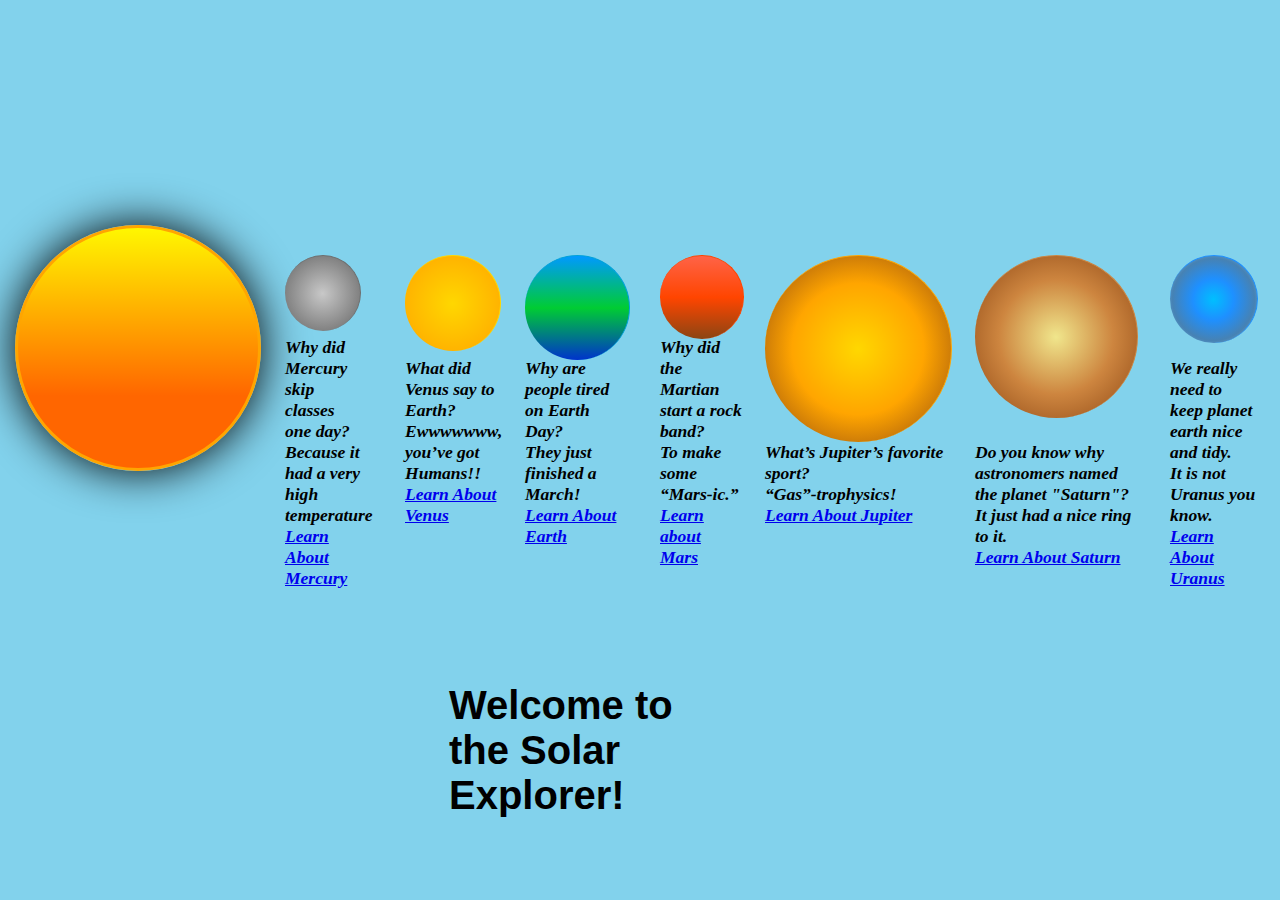
<file: index.html>
<!DOCTYPE html>
<html>
    <head>
        <link rel="stylesheet" type= "text/css" href="daytime.css">
        <title>The Solar Explorer</title>
        <style>
            body {
                margin: 0;
                height: 100vh;
                display: flex;
                align-items: center;
                justify-content: center;
                overflow: hidden;
            }
            .container{
                font-size: 15px;
                width: 90%;
                height: 48em;
                position: relative;
                top: 10vh;
            }
    
            .sun {
                position: absolute;
                top: 3em;
                left: 1em;
                width: 16em;
                height: 16em;
                animation: rotate;
                animation-duration: 2000s;
                background: linear-gradient(to bottom, rgba(255, 247, 0, 1) 0%, rgba(255, 102, 0, 1) 70%);
                border-radius: 50%;
                border: 0.2em solid #FFA500;
            }

            .mercury, .venus, .earth, .mars, .jupiter, .saturn, .uranus, .neptune{
                position: absolute;
                border-style: solid;
                border-width: 0.1em 0.1em 0 0;
                border-radius: 50%;
                top: 5em; /* This adjust the planets distance from the sun*/
                left: 9em;
            }

            .mercury{
                width: 5em; 
                height: 5em;
                animation: orbit;
                animation-duration: 20s;
                animation-timing-function: linear;
                background: radial-gradient(circle at 50% 50%, #C8C8C8, #646464);
                transform: translateX(10em);
                border-color: #6E6E6E;
            }

            .venus{
                width: 6.3em; /*This adjusts the planet's size, relative to its actual size*/
                height: 6.3em;
                animation: orbit;
                animation-duration: 27s;
                animation-timing-function: linear;
                background: radial-gradient(circle at 50% 50%, #FFD700, #FFA500);
                transform: translateX(18em);
                border-color: #FFD700;
            }

            .earth{
                width: 6.9em; 
                height: 6.9em;
                animation: orbit;
                animation-duration: 30s;
                animation-timing-function: linear;
                background: linear-gradient(to bottom, #0099FF, #00CC33, #0033CC);
                transform: translateX(26em);
                border-color: #00A1D9;
            }

            .mars{
                width: 5.5em;
                height: 5.5em;
                animation: orbit;
                animation-duration: 36s;
                animation-timing-function: linear;
                background: linear-gradient(to bottom, #FF6347, #FF4500, #8B4513);
                transform: translateX(35em);
                border-color: #FF4500;
            }

            .jupiter{
                width: 12.4em;
                height: 12.4em;
                animation: orbit;
                animation-duration: 62s;
                animation-timing-function: linear;
                background: radial-gradient(circle at 50% 50%, #FFD700, #FFA500, #8B4513);
                transform: translateX(42em);
                border-color: #FFA500;
            }

            .saturn{
                width: 10.8em;
                height: 10.8em;
                animation: orbit;
                animation-duration: 75s;
                animation-timing-function: linear;
                background: radial-gradient(circle at 50% 50%, #F0E68C, #CD853F, #8B4513);
                transform: translateX(56em);
                border-color: #CD853F;
            }

            .uranus{
                width: 5.8em;
                height: 5.8em;
                animation: orbit;
                animation-duration: 90s;
                animation-timing-function: linear;
                background: radial-gradient(circle at 50% 50%, #00BFFF, #1E90FF, #4682B4, #87CEFA);
                transform: translateX(69em);
                border-color: #1E90FF;
            }

            .neptune{
                width: 5.2em;
                height: 5.2em;
                animation: orbit;
                animation-duration: 110s;
                animation-timing-function: linear;
                background: radial-gradient(circle at 50% 50%, #0000FF, #000080, #4169E1, #6495ED);
                transform: translateX(77em);
                border-color: #000080;
            }
            h1{
                font-family: 'Lato', sans-serif;
                font-weight: 900;
                font-size: 2.5em;
                color: rgb(0, 0, 0);
                /*display: inline;*/ 
                margin-top:600px;
                margin-right: 600px;
                margin-bottom: 0px;
                margin-left: 00px;
            }

            @keyframes rotate{ /*This makes the planets rotate*/
                to{
                    transform: rotate(360deg);
                }
            }

            @keyframes orbit{
                to{
                    transform: rotate(360deg);

                }
            }
        </style>
    </head>
    <body>
       
        <div class ="container">
            <div class= "sun"></div>
            <div class="mercury">
                <h3><em><br><br><br>Why did Mercury skip classes one day? <br> 
                    Because it had a very high temperature<br>
                    <a href="Mercury.html" target="_blank"> 
                        Learn About Mercury</a></em></h3>
            </div>            
            
            <div class="venus">
                <h3><em><br><br><br><br>What did Venus say to Earth?<br> 
                    Ewwwwwww, you’ve got Humans!!<br>
                    <a href="Venus.html" target="_blank"> 
                        Learn About Venus </a></em></h3>
            </div>
            
            <div class="earth">
                <h3><em><br><br><br><br>Why are people tired on Earth Day? <br> 
                    They just finished a March!<br>
                    <a href="earthoh.html" target="_blank"> 
                        Learn About Earth </a></em></h3>
            </div>
           
            <div class="mars">
                <h3><em><br><br><br>Why did the Martian start a rock band? <br> 
                    To make some “Mars-ic.”<br>
                    <a href="mars.html" target="_blank"> 
                        Learn about Mars</a></em></h3>
            </div>
           
            <div class="jupiter">
                <h3><em><br><br><br><br><br><br><br><br>What’s Jupiter’s favorite sport? <br> 
                    “Gas”-trophysics!<br>
                    <a href="jupiter.html" target="_blank"> 
                        Learn About Jupiter </a></em></h3>
            </div>
            
            <div class="saturn">
                <h3><em><br><br><br><br><br><br><br><br>Do you know why astronomers named the planet "Saturn"? <br> 
                    <i>It just had a nice ring to it.</i><br>
                    <a href="SaturnSanstaHTML.html" target="_blank"> 
                        Learn About Saturn </a></em></h3>
            </div>
           
            <div class="uranus">
                <h3><em><br><br><br><br>We really need to keep planet earth nice and tidy. <br> 
                    It is not Uranus you know.<br>
                <a href="uranus.html" target="_blank"> 
                    Learn About Uranus</a></em></h3>
            </div>
            
            <div class="neptune">
                <h3><em><br><br><br>What did the ocean say to Neptune?  <br> 
                    Nothing, it just waved!<br>
                    <a href="Neptune.html" target="_blank"> 
                        Learn About Neptune </a></em></h3>
            </div>
        </div>
        <h1> Welcome to the Solar Explorer!</h1>
    </body>
</html>
</file>
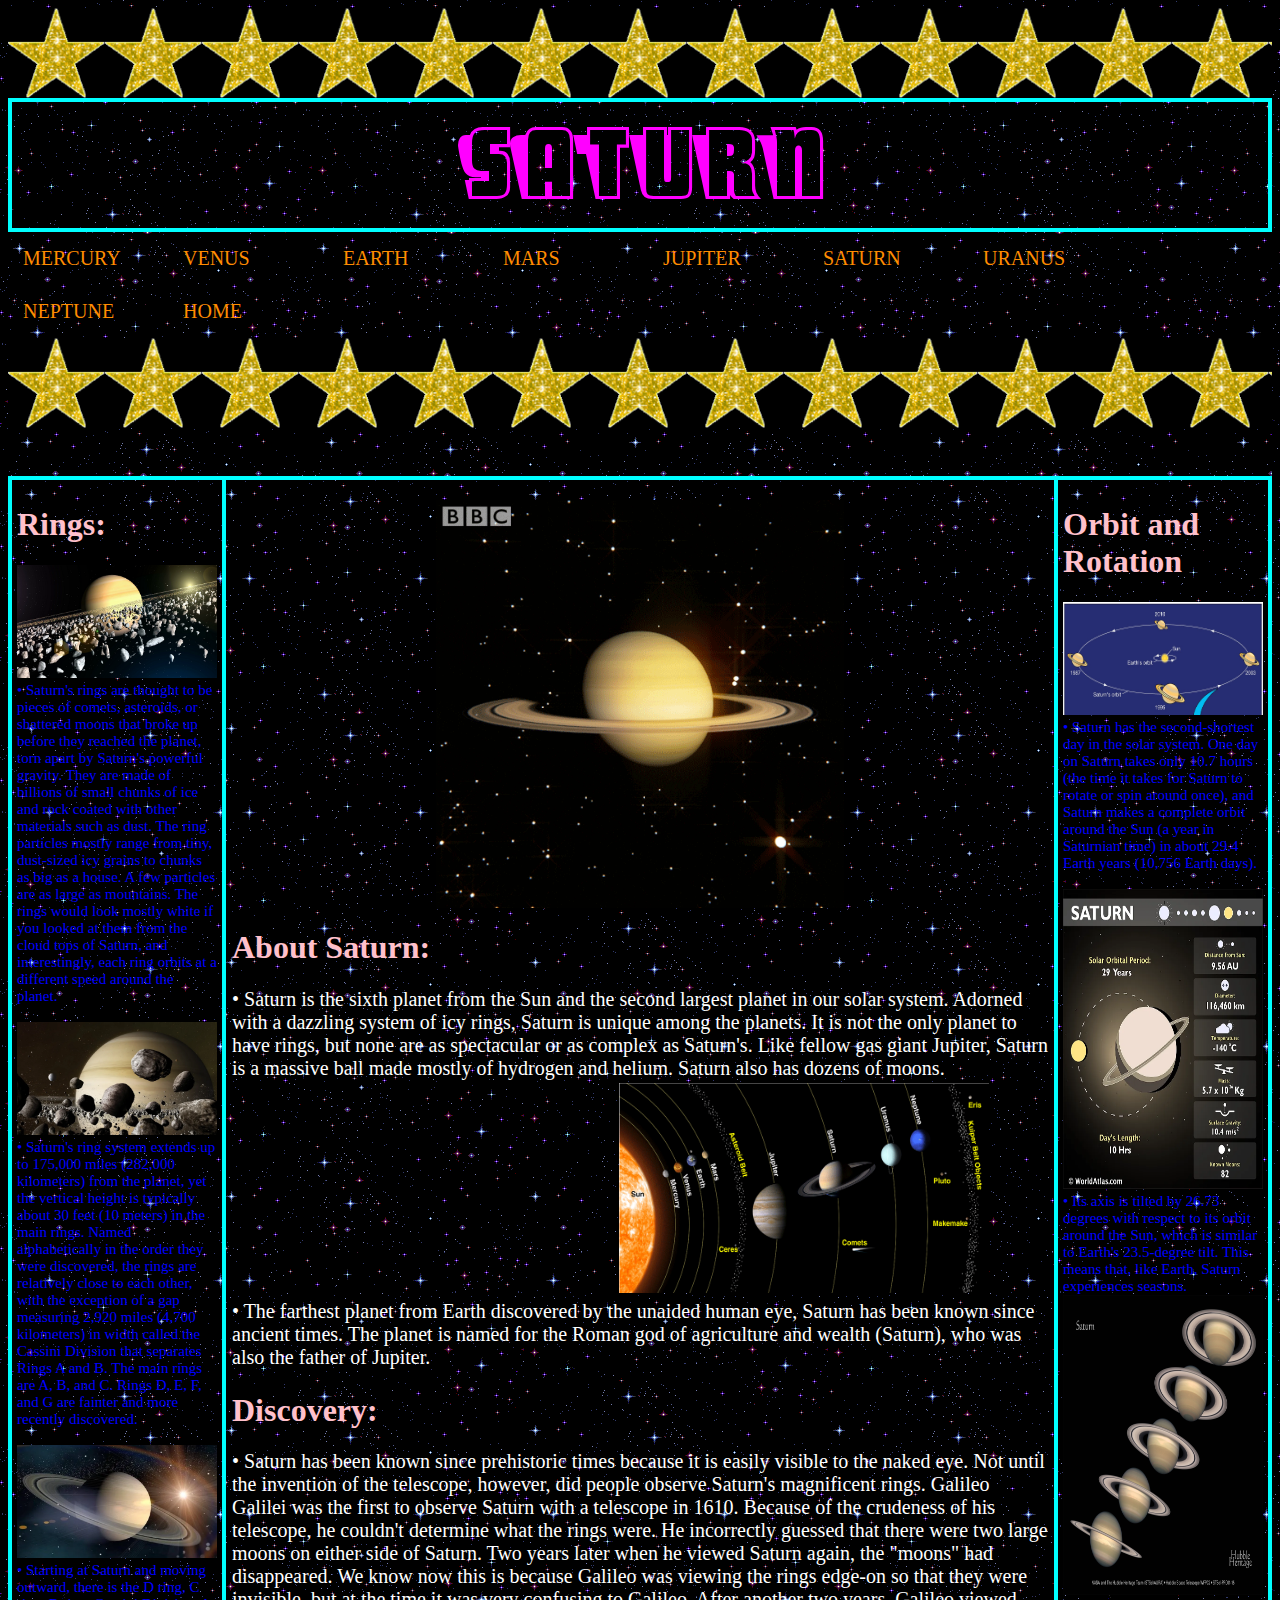
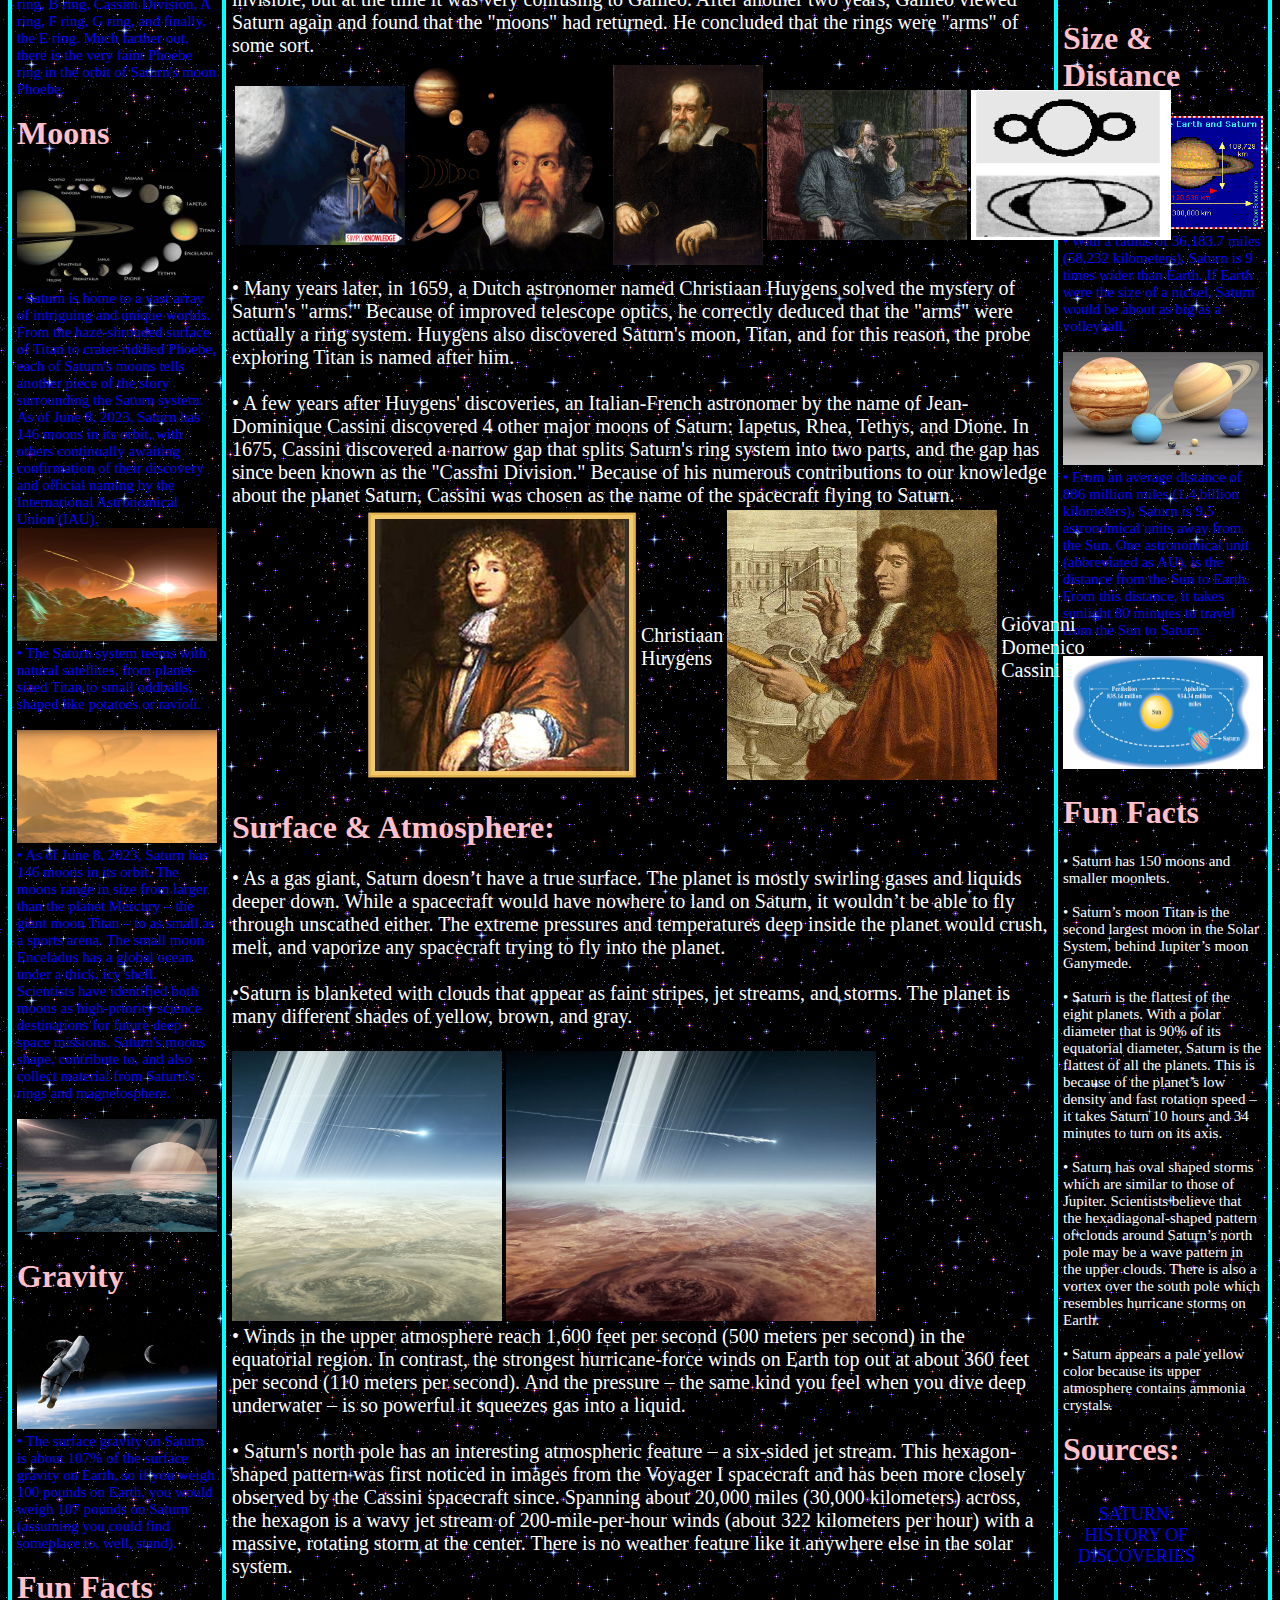
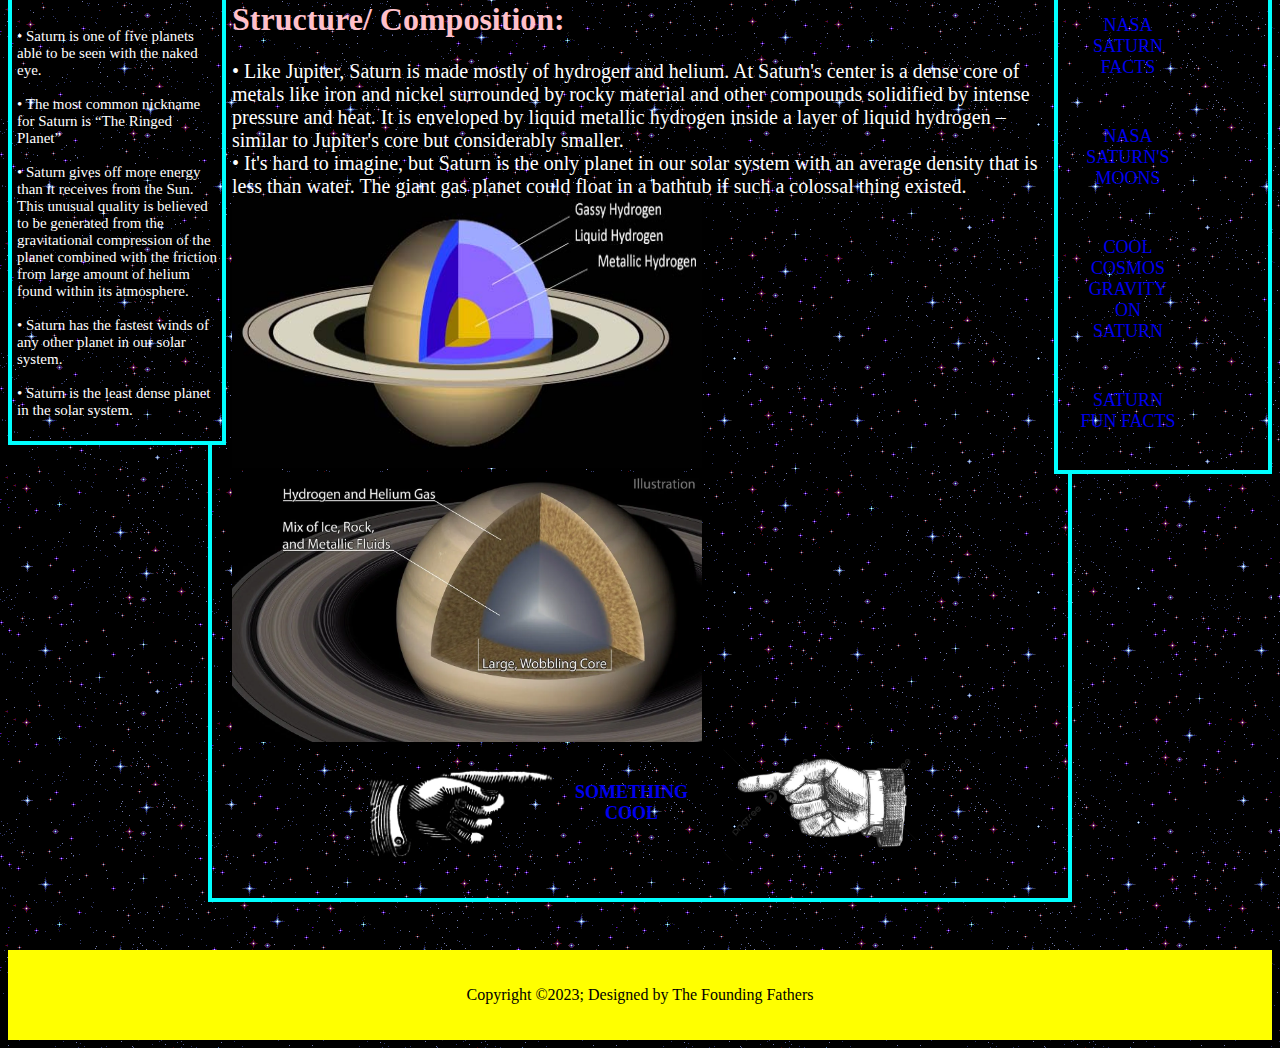
<file: SaturnSanstaHTML.html>
<!DOCTYPE html>
<html lang="en">
<meta charset = "utf-8">

<!--------------------------------------------------------------------->
  <head>
    
    <meta name="viewport" content="width=device-width, initial-scale=1.0">

<! Making the website responsive:
 including a meta tag and adding attributes to it,
-  this is a "viewport" meta tag, which talks about the width and how the content should be displayed inside the device. 
- "content=width=device-width" means the website should follow the edge of the device, 
- initial scale tells the device that it needs to scale the content inside the website so that it matches the device
>

<title>
  Saturn

</title>

    <link rel="stylesheet" href="SaturnSanstaCSS.css">


<style>
  .img_deg{
    float: left;
  }
.img_des{
    float: right;
  }
.pos_center{
  position: absolute;
  width: 40%;
  Left: 28%;
}


</style>



  </head>

<!----------------------------------------------------------------------->

<body>

<!----- This is the navigation bar code ------------------------------>
<header>  

    <div class="starBanner"> </div>

    <div class="planetNameBanner">
      Saturn
    </div>


    <div class ="nav">
        <ul>
  
          <li><a href = "Mercury.html"> Mercury</a></li>
          <li><a href = "Venus.html"> Venus</a></li>
          <li><a href = "earthoh.html"> Earth</a></li>
          <li><a href = "mars.html"> Mars</a></li>
          <li><a href = "jupiter.html"> Jupiter</a></li>
          <li><a href = "SaturnSanstaHTML.html"> Saturn</a></li>
          <li><a href = "uranus.html"> Uranus</a></li>
          <li><a href = "Neptune.html"> Neptune</a></li>
          <li><a href = "solarsystemrotation.html"> Home</a></li>
        
        
        </ul>
       
    </div>

   <div class="starBanner"> </div>

</header>

<!--------------Navigation bar end ----------------------------->


<!-----------------main code with 3 divisions-------------------->





<main>
<div id="mainSection">

<!-----------The left side column------------------------------------>

   <div id="sidebar1">


<h1><font color="Pink"> Rings: </font> </h1>
<img src= "saturn-rings.jpg" width="200" 
     height="113" >

    
<ul>
     <li style="font-size: 15px; color: blue">• Saturn's rings are thought to be pieces of comets, asteroids, or shattered moons that broke up before they reached the planet, torn apart by Saturn's powerful gravity. They are made of billions of small chunks of ice and rock coated with other materials such as dust. The ring particles mostly range from tiny, dust-sized icy grains to chunks as big as a house. A few particles are as large as mountains. The rings would look mostly white if you looked at them from the cloud tops of Saturn, and interestingly, each ring orbits at a different speed around the planet. <br><br></li>

<img src= "Ring-Rocks.jpg" width="200" 
     height="113" >

<li style="font-size: 15px; color: blue">• Saturn's ring system extends up to 175,000 miles (282,000 kilometers) from the planet, yet the vertical height is typically about 30 feet (10 meters) in the main rings. Named alphabetically in the order they were discovered, the rings are relatively close to each other, with the exception of a gap measuring 2,920 miles (4,700 kilometers) in width called the Cassini Division that separates Rings A and B. The main rings are A, B, and C. Rings D, E, F, and G are fainter and more recently discovered.<br><br> </li>

<img src= "saturnRING.jpg" width="200" 
     height="113" >

<li style="font-size: 15px; color: blue">• Starting at Saturn and moving outward, there is the D ring, C ring, B ring, Cassini Division, A ring, F ring, G ring, and finally, the E ring. Much farther out, there is the very faint Phoebe ring in the orbit of Saturn's moon Phoebe.<br><br> </li>
<ul>

<h1><font color="Pink"> Moons </font> </h1>
<img src= "saturn-and-moons.jpg" width="200" 
     height="113" >

    
<ul>
     <li style="font-size: 15px; color: blue">• Saturn is home to a vast array of intriguing and unique worlds. From the haze-shrouded surface of Titan to crater-riddled Phoebe, each of Saturn's moons tells another piece of the story surrounding the Saturn system. As of June 8, 2023, Saturn has 146 moons in its orbit, with others continually awaiting confirmation of their discovery and official naming by the International Astronomical Union (IAU). </li>


<img src= "titanSaturn.jpg" width="200" 
     height="113" >

<li style="font-size: 15px; color: blue">• The Saturn system teems with natural satellites, from planet-sized Titan to small oddballs, shaped like potatoes or ravioli.<br><br></li>

<img src= "saturnFromTitan.jpg" width="200" 
     height="113" >

<li style="font-size: 15px; color: blue">• As of June 8, 2023, Saturn has 146 moons in its orbit. The moons range in size from larger than the planet Mercury – the giant moon Titan – to as small as a sports arena. The small moon Enceladus has a global ocean under a thick, icy shell. Scientists have identified both moons as high-priority science destinations for future deep space missions.

Saturn's moons shape, contribute to, and also collect material from Saturn's rings and magnetosphere. <br><br></li>

<img src= "titan.jpg" width="200" 
     height="113" >

<h1><font color="Pink"> Gravity </font> </h1>
<img src= "how-gravity-works.jpg" width="200" 
     height="113" >

<li style="font-size: 15px; color: blue">• The surface gravity on Saturn is about 107% of the surface gravity on Earth, so if you weigh 100 pounds on Earth, you would weigh 107 pounds on Saturn (assuming you could find someplace to, well, stand). <br><br></li>
<ul>

<h1><font color="Pink"> Fun Facts </font> </h1>


<li style="font-size: 15px; color: white">• Saturn is one of five planets able to be seen with the naked eye.  <br><br></li>


<li style="font-size: 15px; color: white">• The most common nickname for Saturn is “The Ringed Planet”  <br><br></li>

<li style="font-size: 15px; color: white">• Saturn gives off more energy than it receives from the Sun. This unusual quality is believed to be generated from the gravitational compression of the planet combined with the friction from large amount of helium found within its atmosphere. <br><br></li>

<li style="font-size: 15px; color: white">• Saturn has the fastest winds of any other planet in our solar system.   <br><br></li>

<li style="font-size: 15px; color: white">• Saturn is the least dense planet in the solar system.  <br><br></li>



   </div>
 

 
<!--------------------The right side column---------------------------->
   <div id="sidebar2">

<h1><font color="Pink"> Orbit and Rotation </font> </h1>
<img src= "saturnOrbit.jpg" width="200" 
     height="113" >

    
<ul>
     <li style="font-size: 15px; color: blue">• Saturn has the second-shortest day in the solar system. One day on Saturn takes only 10.7 hours (the time it takes for Saturn to rotate or spin around once), and Saturn makes a complete orbit around the Sun (a year in Saturnian time) in about 29.4 Earth years (10,756 Earth days). <br><br> </li>

<img src= "saturnOrbitt.jpg" width="200" 
     height="300" >
<li style="font-size: 15px; color: blue">• Its axis is tilted by 26.73 degrees with respect to its orbit around the Sun, which is similar to Earth's 23.5-degree tilt. This means that, like Earth, Saturn experiences seasons. </li>
<img src= "saturnChange.jpg" width="200" 
     height="300" >


<h1><font color="Pink"> Size & Distance </font> </h1>
<img src= "saturnSize.jpg" width="200" 
     height="113" >
<li style="font-size: 15px; color: blue">• With a radius of 36,183.7 miles (58,232 kilometers), Saturn is 9 times wider than Earth. If Earth were the size of a nickel, Saturn would be about as big as a volleyball. <br><br> </li>
<img src= "saturnCompare.jpg" width="200" 
     height="113" >
<li style="font-size: 15px; color: blue">• From an average distance of 886 million miles (1.4 billion kilometers), Saturn is 9.5 astronomical units away from the Sun. One astronomical unit (abbreviated as AU), is the distance from the Sun to Earth. From this distance, it takes sunlight 80 minutes to travel from the Sun to Saturn. <br><br> </li>
<img src= "saturnDistance.jpg" width="200" 
     height="113" >

    
<h1><font color="Pink"> Fun Facts </font> </h1>


<li style="font-size: 15px; color: white">• Saturn has 150 moons and smaller moonlets. <br><br></li>


<li style="font-size: 15px; color: white">• Saturn’s moon Titan is the second largest moon in the Solar System, behind Jupiter’s moon Ganymede.  <br><br></li>

<li style="font-size: 15px; color: white">• Saturn is the flattest of the eight planets. With a polar diameter that is 90% of its equatorial diameter, Saturn is the flattest of all the planets. This is because of the planet’s low density and fast rotation speed – it takes Saturn 10 hours and 34 minutes to turn on its axis. <br><br></li>

<li style="font-size: 15px; color: white">• Saturn has oval shaped storms which are similar to those of Jupiter. Scientists believe that the hexadiagonal-shaped pattern of clouds around Saturn’s north pole may be a wave pattern in the upper clouds. There is also a vortex over the south pole which resembles hurricane storms on Earth. <br><br></li>

<li style="font-size: 15px; color: white">• Saturn appears a pale yellow color because its upper atmosphere contains ammonia crystals. <br><br></li>

    



    

<h1><font color="Pink"> Sources: </font> </h1>


<a href="https://attic.gsfc.nasa.gov/huygensgcms/Shistory.htm">Saturn: History of Discoveries</a> <br>

<a href="https://science.nasa.gov/saturn/facts/">NASA Saturn Facts</a> <br>


<a href="https://science.nasa.gov/saturn/moons/"> NASA Saturn's Moons</a>
<br>
   
   <a href="https://coolcosmos.ipac.caltech.edu/ask/112-How-strong-is-the-gravity-on-Saturn-#:~:text=The%20surface%20gravity%20on%20Saturn,to%2C%20well%2C%20stand)."> Cool Cosmos Gravity on Saturn</a>
<br>

<a href="https://theplanets.org/saturn/"> Saturn Fun Facts</a>
<br>


   </div>




<!----------------- this is the middle main column on website ----------->
   <div id="column1">


<!----------Here is where would put planet gif----------------->    

    <img  src="saturn.gif" width = 25% height= 45%  class="planetImage">

<!--------------------------------------------------------------->

<h1><font color="Pink"> About Saturn: </font> </h1>
   <ul>
     <li style="font-size: 20px; color: white">• Saturn is the sixth planet from the Sun and the second largest planet in our solar system. Adorned with a dazzling system of icy rings, Saturn is unique among the planets. It is not the only planet to have rings, but none are as spectacular or as complex as Saturn's. Like fellow gas giant Jupiter, Saturn is a massive ball made mostly of hydrogen and helium. Saturn also has dozens of moons. </li>

<table>
 <tr>

<br><br><br>
 
<td></td>  <td></td> <td></td><td></td><td></td><td></td><td></td><td></td><td></td><td></td><td></td><td></td><td></td><td></td><td></td><td></td><td></td><td></td><td></td><td></td><td></td><td></td><td></td><td></td><td></td><td></td><td></td><td></td><td></td><td></td><td></td><td></td><td></td><td></td><td></td><td></td><td></td><td></td><td></td><td></td><td></td><td></td><td></td><td></td><td></td><td></td><td></td><td></td><td></td><td></td><td></td><td></td><td></td><td></td><td></td><td></td><td></td><td></td><td></td><td></td><td></td><td></td><td></td><td></td><td></td><td></td><td></td><td></td><td></td><td></td><td></td><td></td><td></td><td></td><td></td><td></td><td></td><td></td><td></td><td></td><td></td><td></td><td></td><td></td><td></td><td></td><td></td><td></td><td></td><td></td><td></td><td></td><td></td><td></td><td></td><td></td>

<td><img src= "ourSolarSystemSaturn.jpg" width="370" 
     height="210" ></td>


</tr>
</table>

<li style="font-size: 20px; color: white">• The farthest planet from Earth discovered by the unaided human eye, Saturn has been known since ancient times. The planet is named for the Roman god of agriculture and wealth (Saturn), who was also the father of Jupiter. <br><br></li> 


<h1><font color="Pink"> Discovery: </font> </h1>
<li style="font-size: 20px; color: white">• Saturn has been known since prehistoric times because it is easily visible to the naked eye. Not until the invention of the telescope, however, did people observe Saturn's magnificent rings.

Galileo Galilei was the first to observe Saturn with a telescope in 1610. Because of the crudeness of his telescope, he couldn't determine what the rings were. He incorrectly guessed that there were two large moons on either side of Saturn. Two years later when he viewed Saturn again, the "moons" had disappeared. We know now this is because Galileo was viewing the rings edge-on so that they were invisible, but at the time it was very confusing to Galileo. After another two years, Galileo viewed Saturn again and found that the "moons" had returned. He concluded that the rings were "arms" of some sort. </li>


<table>
 <tr>



<td><img src= "galileoAndTelescope.gif" width="170" 
     height="160" ></td>
<td><img src= "galileoThinkingPlanets.gif" width="200" 
     height="210" ></td>
<td><img src= "galileo.gif" width="150" 
     height="200" ></td>
<td><img src= "galileoLooking.gif" width="200" 
     height="150" ></td>
<td><img src= "galileo_drawings.jpg" width="200" 
     height="150" ></td>

</tr>
</table>



<li style="font-size: 20px; color: white">• Many years later, in 1659, a Dutch astronomer named Christiaan Huygens solved the mystery of Saturn's "arms." Because of improved telescope optics, he correctly deduced that the "arms" were actually a ring system. Huygens also discovered Saturn's moon, Titan, and for this reason, the probe exploring Titan is named after him.<br><br></li>



<li style="font-size: 20px; color: white">• A few years after Huygens' discoveries, an Italian-French astronomer by the name of Jean- Dominique Cassini discovered 4 other major moons of Saturn: Iapetus, Rhea, Tethys, and Dione. In 1675, Cassini discovered a narrow gap that splits Saturn's ring system into two parts, and the gap has since been known as the "Cassini Division." Because of his numerous contributions to our knowledge about the planet Saturn, Cassini was chosen as the name of the spacecraft flying to Saturn. </li>

<table>
 <tr>

<br><br><br>
 
<td></td><td></td><td></td><td></td><td></td><td></td><td></td><td></td><td></td><td></td><td></td><td></td><td></td><td></td><td></td><td></td><td></td><td></td><td></td><td></td><td></td><td></td><td></td><td></td><td></td><td></td><td></td><td></td><td></td><td></td><td></td><td></td><td></td>

<td><img src= "christiaanHuygens.jpg" width="270" 
     height="270" ></td>

<td style="font-size: 20px; color: white"> Christiaan Huygens </td>

<td><img src= "Cassini.jpg" width="270" 
     height="270" ></td>
<td style="font-size: 20px; color: white"> Giovanni Domenico Cassini </td>

</tr>
</table>

<h1><font color="Pink"> Surface & Atmosphere: </font> </h1>
<li style="font-size: 20px; color: white">• As a gas giant, Saturn doesn’t have a true surface. The planet is mostly swirling gases and liquids deeper down. While a spacecraft would have nowhere to land on Saturn, it wouldn’t be able to fly through unscathed either. The extreme pressures and temperatures deep inside the planet would crush, melt, and vaporize any spacecraft trying to fly into the planet. <br><br></li>

<li style="font-size: 20px; color: white">•Saturn is blanketed with clouds that appear as faint stripes, jet streams, and storms. The planet is many different shades of yellow, brown, and gray.<br><br></li>

<td><img src= "saturnAtmosphere.jpg" width="270" 
     height="270" ></td>

<td><img src= "atmosphereSaturn.jpg" width="370" 
     height="270" ></td>

<li style="font-size: 20px; color: white">• Winds in the upper atmosphere reach 1,600 feet per second (500 meters per second) in the equatorial region. In contrast, the strongest hurricane-force winds on Earth top out at about 360 feet per second (110 meters per second). And the pressure – the same kind you feel when you dive deep underwater – is so powerful it squeezes gas into a liquid. <br><br> </li>

<li style="font-size: 20px; color: white">• Saturn's north pole has an interesting atmospheric feature – a six-sided jet stream. This hexagon-shaped pattern was first noticed in images from the Voyager I spacecraft and has been more closely observed by the Cassini spacecraft since. Spanning about 20,000 miles (30,000 kilometers) across, the hexagon is a wavy jet stream of 200-mile-per-hour winds (about 322 kilometers per hour) with a massive, rotating storm at the center. There is no weather feature like it anywhere else in the solar system. <br><br></li>

<h1><font color="Pink"> Structure/ Composition: </font> </h1>
<li style="font-size: 20px; color: white">• Like Jupiter, Saturn is made mostly of hydrogen and helium. At Saturn's center is a dense core of metals like iron and nickel surrounded by rocky material and other compounds solidified by intense pressure and heat. It is enveloped by liquid metallic hydrogen inside a layer of liquid hydrogen –similar to Jupiter's core but considerably smaller. </li>

<li style="font-size: 20px; color: white">• It's hard to imagine, but Saturn is the only planet in our solar system with an average density that is less than water. The giant gas planet could float in a bathtub if such a colossal thing existed. </li>

<td><img src= "saturnComposition.jpg" width="470" 
     height="270" ></td>
<td><img src= "saturnCore.jpg" width="470" 
     height="270" ></td>


</ul>








<!----------- this is code for the two hands pointing --------------->

        <div class="pointers">
      <img src="right.jpg" width = 25% height= 45%>
      <h1 style = "text-align: center"><a   href="https://www.youtube.com/watch?v=i93Z7zljQ7I"> Something Cool </a>           </h1>
      <img  src="left.jpg" width = 25% height= 45%>
        </div>
     
   </div>

<!--------------------------------------------------------------->

</div>    <! end of main column section>


<!---------------------------------------------------------------------> 

  </body>
</main>





<!-------------- this is the copyright footer at the bottom------------>

<footer>
<div class="footerBottom">
    <p>Copyright &copy;2023; Designed by <span class="designer">The Founding Fathers</span></p>
  </div>
</footer>

<!------------------------------------------------------------------->
   
</html>
</file>
<file: daytime.css>
body{
    background-color: rgb(130, 210, 236);
    color: black;
}
.sun{
    box-shadow: 0 0 3em black;
}

.mercury, .venus, .earth, .mars, .jupiter, .saturn, .uranus, .neptune{
    border-color: black transparent transparent transparent;
}
</file>
<file: SaturnSanstaCSS.css>
@font-face{
  font-family: cards;
  src:url(cards.ttf)
}


.pointers{
   display: flex;
   justify-content: center;
}


.img-info {
   width: 100%;
   
}

.img-info h2 {
    padding: 30px 30px 20px;
    font-family: arial;
    font-size: 50px;
    color: #111;
    line-height: 44px;
    
}

.img-info p {
    padding: 0px 30px 20px;
    font-family: arial;
    font-size: 16px;
    color: #251;
    line-height: 24px;
    
}






.starBanner{
    width: 100%;
    height: 30%;
    
    background-color: black;
    background-image: url('star.gif');
    background-repeat: repeat-x;
    background-size:contain;
    height: 10vh;   
}

.starBanner{
    width: 100%;
    height: 30%;
    
    background-color: black;
    background-image: url('star.gif');
    background-repeat: repeat-x;
    background-size:contain;
    height: 10vh;   
}

body {color: blue;
      background-color: black;
      background-image: url('outerspace.gif');
}

.planetImage{
   width: 50%;
   
   margin: 0px auto;
   display: block;
}

#mainSection{
   background-image: url('outerspace.gif');
   min-height: 300px;
   overflow: hidden;
}



#sidebar1{
   background-image: url('outerspace.gif');
   border: 4px solid #00FFFF; padding: 5px;
   min-height: 500px;
   float: left;
   width: 200px;

}

#sidebar2{
   background-image: url('outerspace.gif');
   border: 4px solid #00FFFF; padding: 5px;
   min-height: 500px;
   float: right;
   width: 200px;
}

#column1{
   
   background-image: url('outerspace.gif');
   border: 4px solid #00FFFF; padding: 20px;
   min-height: 500px;
   margin-left: 200px;
   margin-right: 200px;
}

main{
  
  background-image: url('outerspace.gif');
  padding: 3em 0 3em 0;
}




.planetNameBanner {color: #FF00FF;
        font-family: cards;
        /* background-color: yellow;  */
        font-size:100px;
     border: 4px solid #00FFFF; padding: 5px;
     text-align: center;
     margin:auto;
}

.nav{
 
  width: 100%;
  margin:auto;
  overflow:auto;
  /* background-color: #7CFC00; */
}

.nav a{
 text-decoration:none;
 font-size: 20px;
 color: #FF8C00;
}

ul{ 
 margin:0;
 padding:0;
 list-style:none;
}

li{
 float:left;
}

 a{
 
   margin-right: 30px;
   display: flex;
   justify-content: space-between;

   width: 100px;
   text-decoration:none;
   diplay:block;
   text-align:center;
   padding: 15px;
   text-transform:uppercase;
   font-size:18px;
 
 
}

a:hover{
 background-color:white;
}





.footerBottom{
  background-color: yellow;
  padding: 20px;
  text-align: center;
  margin: 0px;
}

.footerBottom p{
  color:black;
}
</file>
